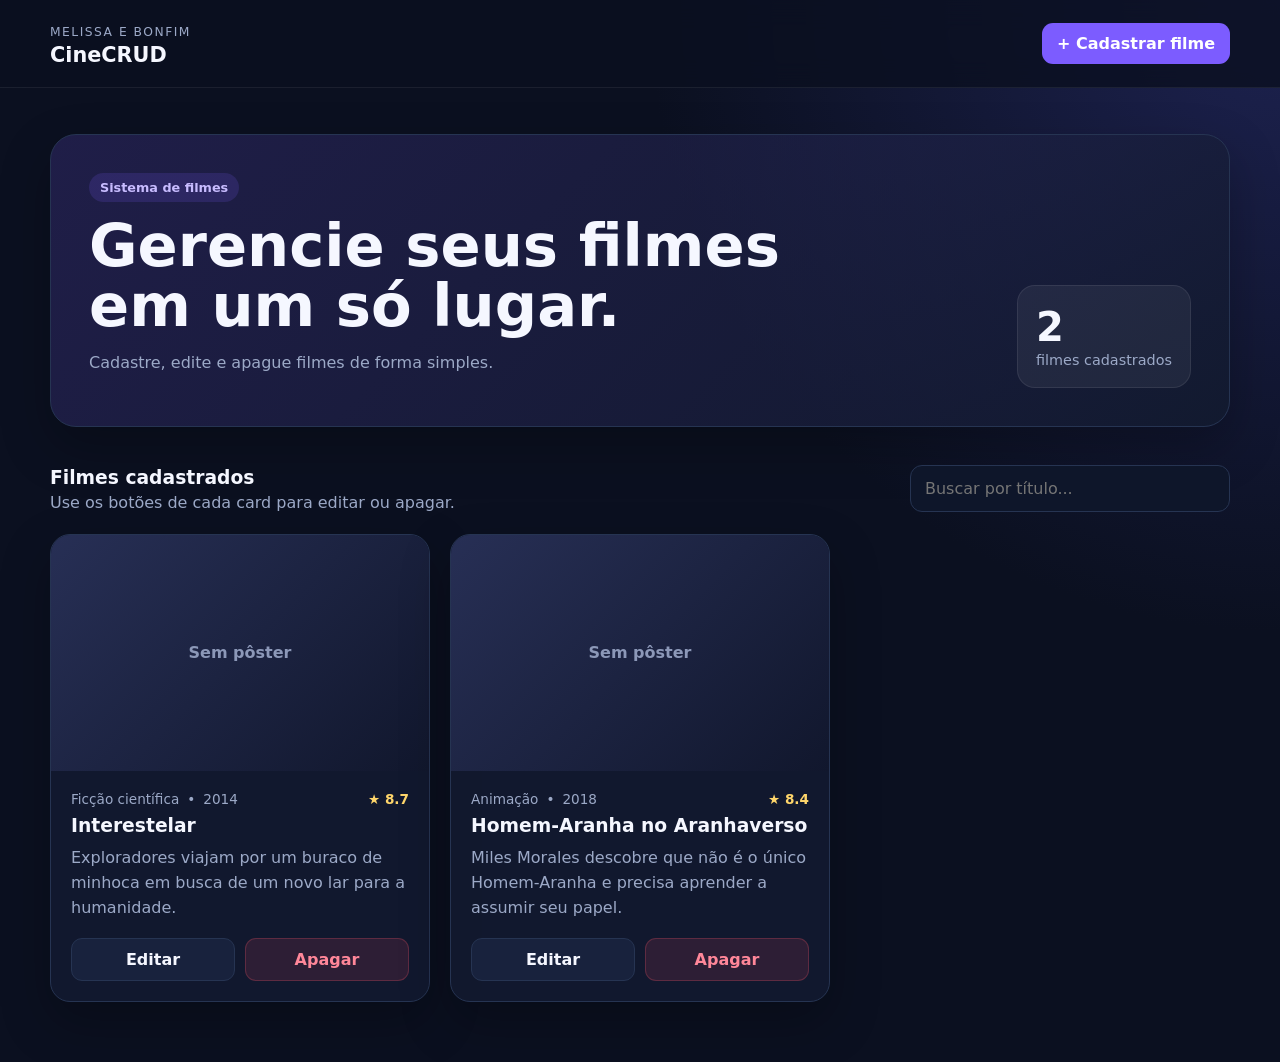
<file: index.html>
<!DOCTYPE html>
<html lang="pt-BR">
<head>
  <meta charset="UTF-8" />
  <meta name="viewport" content="width=device-width, initial-scale=1.0" />
  <title>CineCRUD | Filmes</title>
  <link rel="stylesheet" href="styles.css" />
</head>
<body>
  <header class="topbar">
    <div>
      <span class="eyebrow">Melissa e Bonfim</span>
      <h1>CineCRUD</h1>
    </div>
    <a class="btn btn-primary" href="cadastrar.html">+ Cadastrar filme</a>
  </header>

  <main class="container">
    <section class="hero">
      <div>
        <span class="badge">Sistema de filmes</span>
        <h2>Gerencie seus filmes em um só lugar.</h2>
        <p>Cadastre, edite e apague filmes de forma simples.</p>
      </div>
      <div class="stats">
        <strong id="totalFilmes">0</strong>
        <span>filmes cadastrados</span>
      </div>
    </section>

    <section class="section-header">
      <div>
        <h3>Filmes cadastrados</h3>
        <p>Use os botões de cada card para editar ou apagar.</p>
      </div>
      <input id="busca" type="search" placeholder="Buscar por título..." />
    </section>

    <section id="listaFilmes" class="movie-grid"></section>

    <div id="estadoVazio" class="empty-state" hidden>
      <h3>Nenhum filme encontrado</h3>
      <p>Cadastre o primeiro filme para começar.</p>
      <a class="btn btn-primary" href="cadastrar.html">Cadastrar filme</a>
    </div>
  </main>

  <script src="app.js"></script>
</body>
</html>
</file>
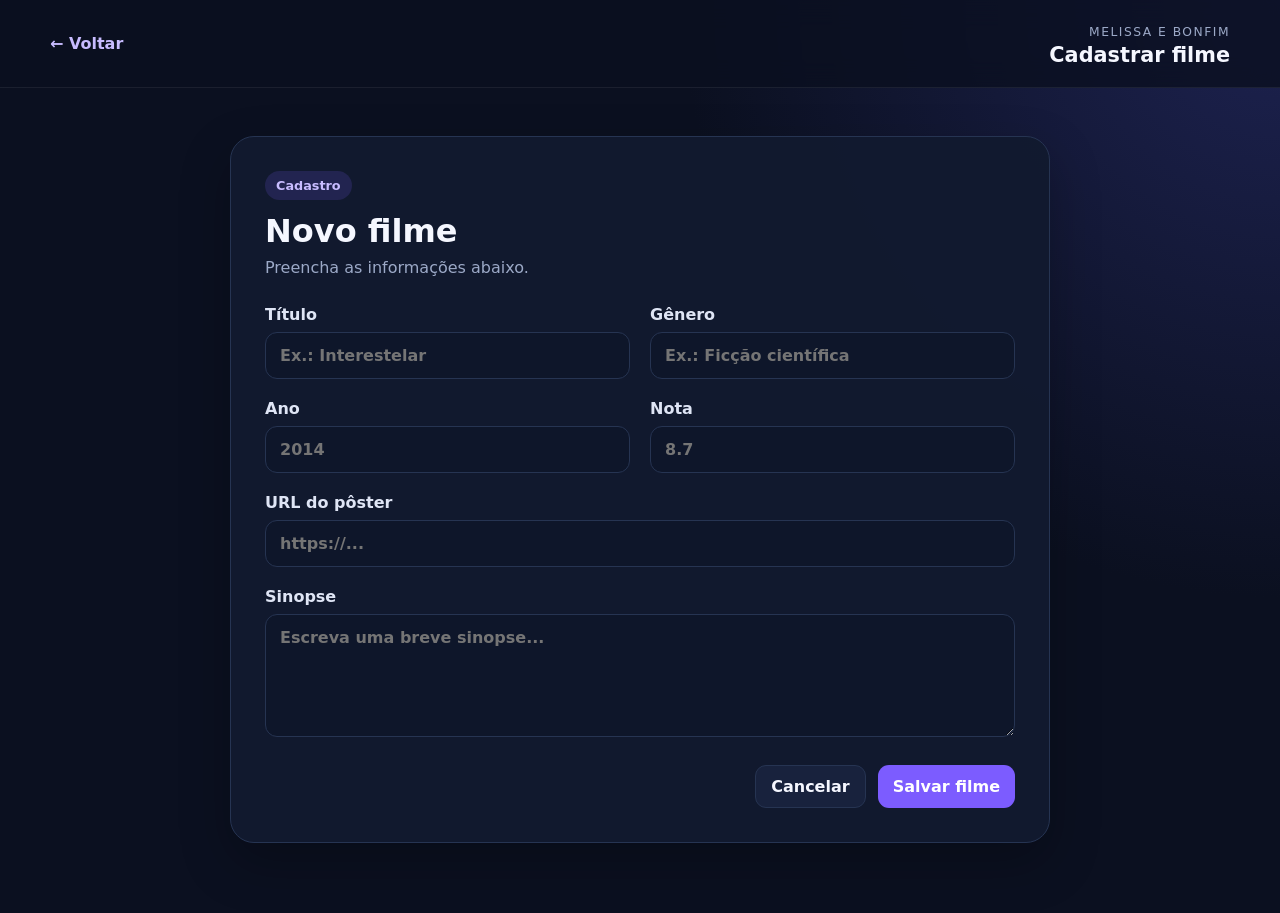
<file: cadastrar.html>
<!DOCTYPE html>
<html lang="pt-BR">
<head>
  <meta charset="UTF-8" />
  <meta name="viewport" content="width=device-width, initial-scale=1.0" />
  <title>Cadastrar filme | CineCRUD</title>
  <link rel="stylesheet" href="styles.css" />
</head>
<body>
  <header class="topbar">
    <a class="brand-link" href="index.html">← Voltar</a>
    <div class="topbar-right">
      <span class="eyebrow">Melissa e Bonfim</span>
      <h1>Cadastrar filme</h1>
    </div>
  </header>

  <main class="container form-page">
    <section class="form-card">
      <div class="form-heading">
        <span class="badge">Cadastro</span>
        <h2>Novo filme</h2>
        <p>Preencha as informações abaixo.</p>
      </div>

      <form id="formCadastro">
        <div class="form-grid">
          <label>
            Título
            <input id="titulo" required maxlength="80" placeholder="Ex.: Interestelar" />
          </label>

          <label>
            Gênero
            <input id="genero" required maxlength="40" placeholder="Ex.: Ficção científica" />
          </label>

          <label>
            Ano
            <input id="ano" type="number" required min="1888" max="2100" placeholder="2014" />
          </label>

          <label>
            Nota
            <input id="nota" type="number" required min="0" max="10" step="0.1" placeholder="8.7" />
          </label>

          <label class="full">
            URL do pôster
            <input id="poster" type="url" placeholder="https://..." />
          </label>

          <label class="full">
            Sinopse
            <textarea id="sinopse" required maxlength="500" rows="5" placeholder="Escreva uma breve sinopse..."></textarea>
          </label>
        </div>

        <div class="form-actions">
          <a class="btn btn-secondary" href="index.html">Cancelar</a>
          <button class="btn btn-primary" type="submit">Salvar filme</button>
        </div>
      </form>
    </section>
  </main>

  <script src="app.js"></script>
</body>
</html>
</file>
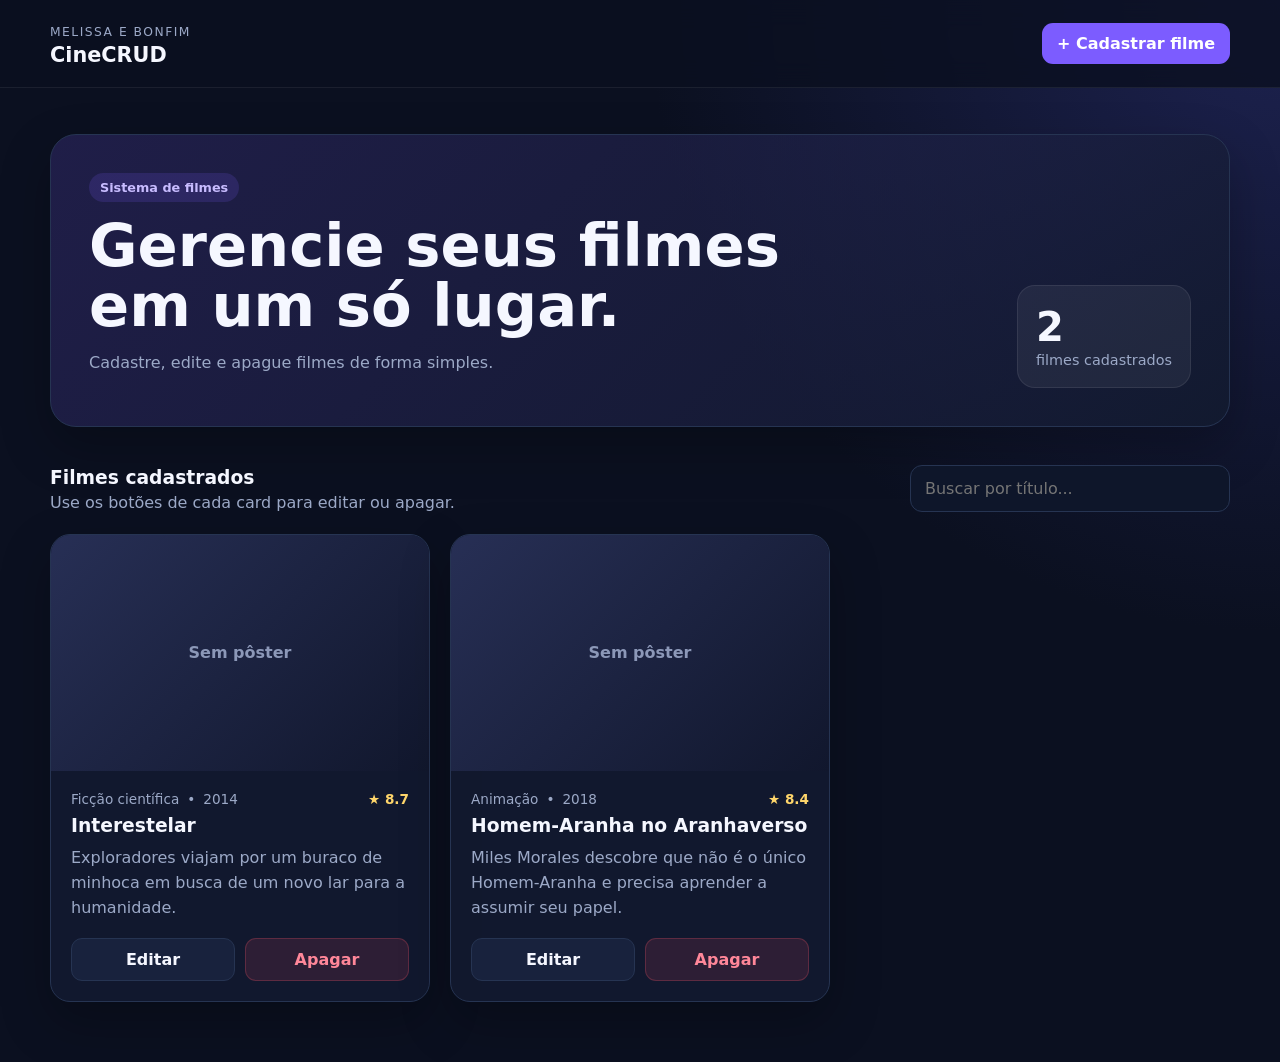
<file: editar.html>
<!DOCTYPE html>
<html lang="pt-BR">
<head>
  <meta charset="UTF-8" />
  <meta name="viewport" content="width=device-width, initial-scale=1.0" />
  <title>Editar filme | CineCRUD</title>
  <link rel="stylesheet" href="styles.css" />
</head>
<body>
  <header class="topbar">
    <a class="brand-link" href="index.html">← Voltar</a>
    <div class="topbar-right">
      <span class="eyebrow">Melissa e Bonfim</span>
      <h1>Editar filme</h1>
    </div>
  </header>

  <main class="container form-page">
    <section class="form-card">
      <div class="form-heading">
        <span class="badge">Edição</span>
        <h2>Atualizar filme</h2>
        <p>Altere os dados e salve as mudanças.</p>
      </div>

      <form id="formEdicao">
        <div class="form-grid">
          <label>
            Título
            <input id="titulo" required maxlength="80" />
          </label>

          <label>
            Gênero
            <input id="genero" required maxlength="40" />
          </label>

          <label>
            Ano
            <input id="ano" type="number" required min="1888" max="2100" />
          </label>

          <label>
            Nota
            <input id="nota" type="number" required min="0" max="10" step="0.1" />
          </label>

          <label class="full">
            URL do pôster
            <input id="poster" type="url" placeholder="https://..." />
          </label>

          <label class="full">
            Sinopse
            <textarea id="sinopse" required maxlength="500" rows="5"></textarea>
          </label>
        </div>

        <div class="form-actions">
          <a class="btn btn-secondary" href="index.html">Cancelar</a>
          <button class="btn btn-primary" type="submit">Salvar alterações</button>
        </div>
      </form>
    </section>
  </main>

  <script src="app.js"></script>
</body>
</html>
</file>
<file: styles.css>
:root {
  --bg: #0b1020;
  --surface: #121a2f;
  --surface-2: #18223d;
  --border: #263452;
  --text: #f5f7ff;
  --muted: #9ca9c7;
  --primary: #7c5cff;
  --primary-hover: #6848ed;
  --danger: #ef4f66;
  --shadow: 0 20px 50px rgba(0, 0, 0, .25);
}

* { box-sizing: border-box; }

body {
  margin: 0;
  min-height: 100vh;
  font-family: Inter, ui-sans-serif, system-ui, -apple-system, BlinkMacSystemFont, "Segoe UI", sans-serif;
  color: var(--text);
  background: radial-gradient(circle at top right, #1d2250 0, var(--bg) 38%);
}

a { color: inherit; text-decoration: none; }
button, input, textarea { font: inherit; }

.topbar {
  min-height: 88px;
  padding: 18px max(24px, calc((100vw - 1180px) / 2));
  display: flex;
  align-items: center;
  justify-content: space-between;
  gap: 24px;
  border-bottom: 1px solid rgba(255,255,255,.07);
  background: rgba(11,16,32,.8);
  backdrop-filter: blur(14px);
  position: sticky;
  top: 0;
  z-index: 10;
}

.topbar h1 { margin: 3px 0 0; font-size: 1.3rem; }
.topbar-right { text-align: right; }

.eyebrow {
  color: var(--muted);
  font-size: .77rem;
  text-transform: uppercase;
  letter-spacing: .12em;
}

.container {
  width: min(1180px, calc(100% - 40px));
  margin: 0 auto;
}

.hero {
  margin: 46px 0 38px;
  padding: 38px;
  border: 1px solid var(--border);
  background: linear-gradient(135deg, rgba(124,92,255,.18), rgba(18,26,47,.92));
  border-radius: 26px;
  display: flex;
  align-items: end;
  justify-content: space-between;
  gap: 30px;
  box-shadow: var(--shadow);
}

.hero h2 {
  font-size: clamp(2rem, 5vw, 3.7rem);
  line-height: 1.02;
  max-width: 720px;
  margin: 14px 0;
}

.hero p,
.section-header p,
.form-heading p {
  color: var(--muted);
}

.badge {
  display: inline-flex;
  padding: 7px 11px;
  border-radius: 999px;
  background: rgba(124,92,255,.16);
  color: #c8bcff;
  font-weight: 700;
  font-size: .8rem;
}

.stats {
  min-width: 170px;
  padding: 18px;
  border-radius: 18px;
  background: rgba(255,255,255,.06);
  border: 1px solid rgba(255,255,255,.08);
}

.stats strong { display: block; font-size: 2.5rem; }
.stats span { color: var(--muted); font-size: .9rem; }

.section-header {
  display: flex;
  align-items: end;
  justify-content: space-between;
  gap: 20px;
  margin-bottom: 22px;
}

.section-header h3 { margin: 0 0 5px; }
.section-header p { margin: 0; }

input, textarea {
  width: 100%;
  border: 1px solid var(--border);
  background: #0e162a;
  color: var(--text);
  border-radius: 12px;
  padding: 13px 14px;
  outline: none;
  transition: .2s ease;
}

input:focus, textarea:focus {
  border-color: var(--primary);
  box-shadow: 0 0 0 4px rgba(124,92,255,.12);
}

.section-header input { width: min(320px, 100%); }
textarea { resize: vertical; }

.movie-grid {
  display: grid;
  grid-template-columns: repeat(3, 1fr);
  gap: 20px;
  padding-bottom: 60px;
}

.movie-card {
  overflow: hidden;
  background: rgba(18,26,47,.92);
  border: 1px solid var(--border);
  border-radius: 20px;
  box-shadow: var(--shadow);
}

.poster,
.poster-fallback {
  width: 100%;
  aspect-ratio: 16 / 10;
  object-fit: cover;
  display: block;
}

.poster-fallback {
  display: grid;
  place-items: center;
  background: linear-gradient(135deg, #272f55, #11172d);
  color: #8c98b8;
  font-weight: 700;
}

.movie-body { padding: 20px; }

.movie-meta {
  display: flex;
  align-items: center;
  gap: 8px;
  color: var(--muted);
  font-size: .85rem;
  margin-bottom: 8px;
}

.movie-body h3 { margin: 0 0 10px; }
.movie-body p {
  margin: 0;
  color: var(--muted);
  line-height: 1.55;
  min-height: 72px;
}

.score { margin-left: auto; color: #ffd66b; font-weight: 700; }

.card-actions {
  display: flex;
  gap: 10px;
  margin-top: 18px;
}

.btn {
  border: 0;
  border-radius: 11px;
  padding: 11px 15px;
  font-weight: 700;
  cursor: pointer;
  display: inline-flex;
  align-items: center;
  justify-content: center;
  transition: .2s ease;
}

.btn-primary { background: var(--primary); color: #fff; }
.btn-primary:hover { background: var(--primary-hover); transform: translateY(-1px); }

.btn-secondary {
  background: var(--surface-2);
  color: var(--text);
  border: 1px solid var(--border);
}

.btn-danger {
  background: rgba(239,79,102,.13);
  color: #ff8799;
  border: 1px solid rgba(239,79,102,.25);
}

.btn-danger:hover { background: var(--danger); color: white; }
.card-actions .btn { flex: 1; }

.empty-state {
  padding: 55px 20px;
  text-align: center;
  border: 1px dashed var(--border);
  border-radius: 20px;
}

.empty-state p { color: var(--muted); }

.form-page { padding: 48px 0 70px; }

.form-card {
  max-width: 820px;
  margin: 0 auto;
  background: rgba(18,26,47,.94);
  border: 1px solid var(--border);
  border-radius: 24px;
  padding: 34px;
  box-shadow: var(--shadow);
}

.form-heading { margin-bottom: 28px; }
.form-heading h2 { margin: 12px 0 8px; font-size: 2rem; }
.form-heading p { margin: 0; }

.form-grid {
  display: grid;
  grid-template-columns: 1fr 1fr;
  gap: 20px;
}

label {
  display: grid;
  gap: 8px;
  color: #dfe5f5;
  font-weight: 650;
}

label.full { grid-column: 1 / -1; }

.form-actions {
  display: flex;
  justify-content: flex-end;
  gap: 12px;
  margin-top: 28px;
}

.brand-link {
  color: #c8bcff;
  font-weight: 700;
}

.toast {
  position: fixed;
  right: 22px;
  bottom: 22px;
  padding: 13px 16px;
  background: #1f2b49;
  border: 1px solid var(--border);
  border-radius: 12px;
  box-shadow: var(--shadow);
  z-index: 50;
}

@media (max-width: 900px) {
  .movie-grid { grid-template-columns: repeat(2, 1fr); }
  .hero { flex-direction: column; align-items: stretch; }
}

@media (max-width: 620px) {
  .section-header { flex-direction: column; align-items: stretch; }
  .section-header input { width: 100%; }
  .movie-grid { grid-template-columns: 1fr; }
  .form-grid { grid-template-columns: 1fr; }
  label.full { grid-column: auto; }
  .form-card { padding: 24px; }
  .hero { padding: 26px; }
}
</file>
